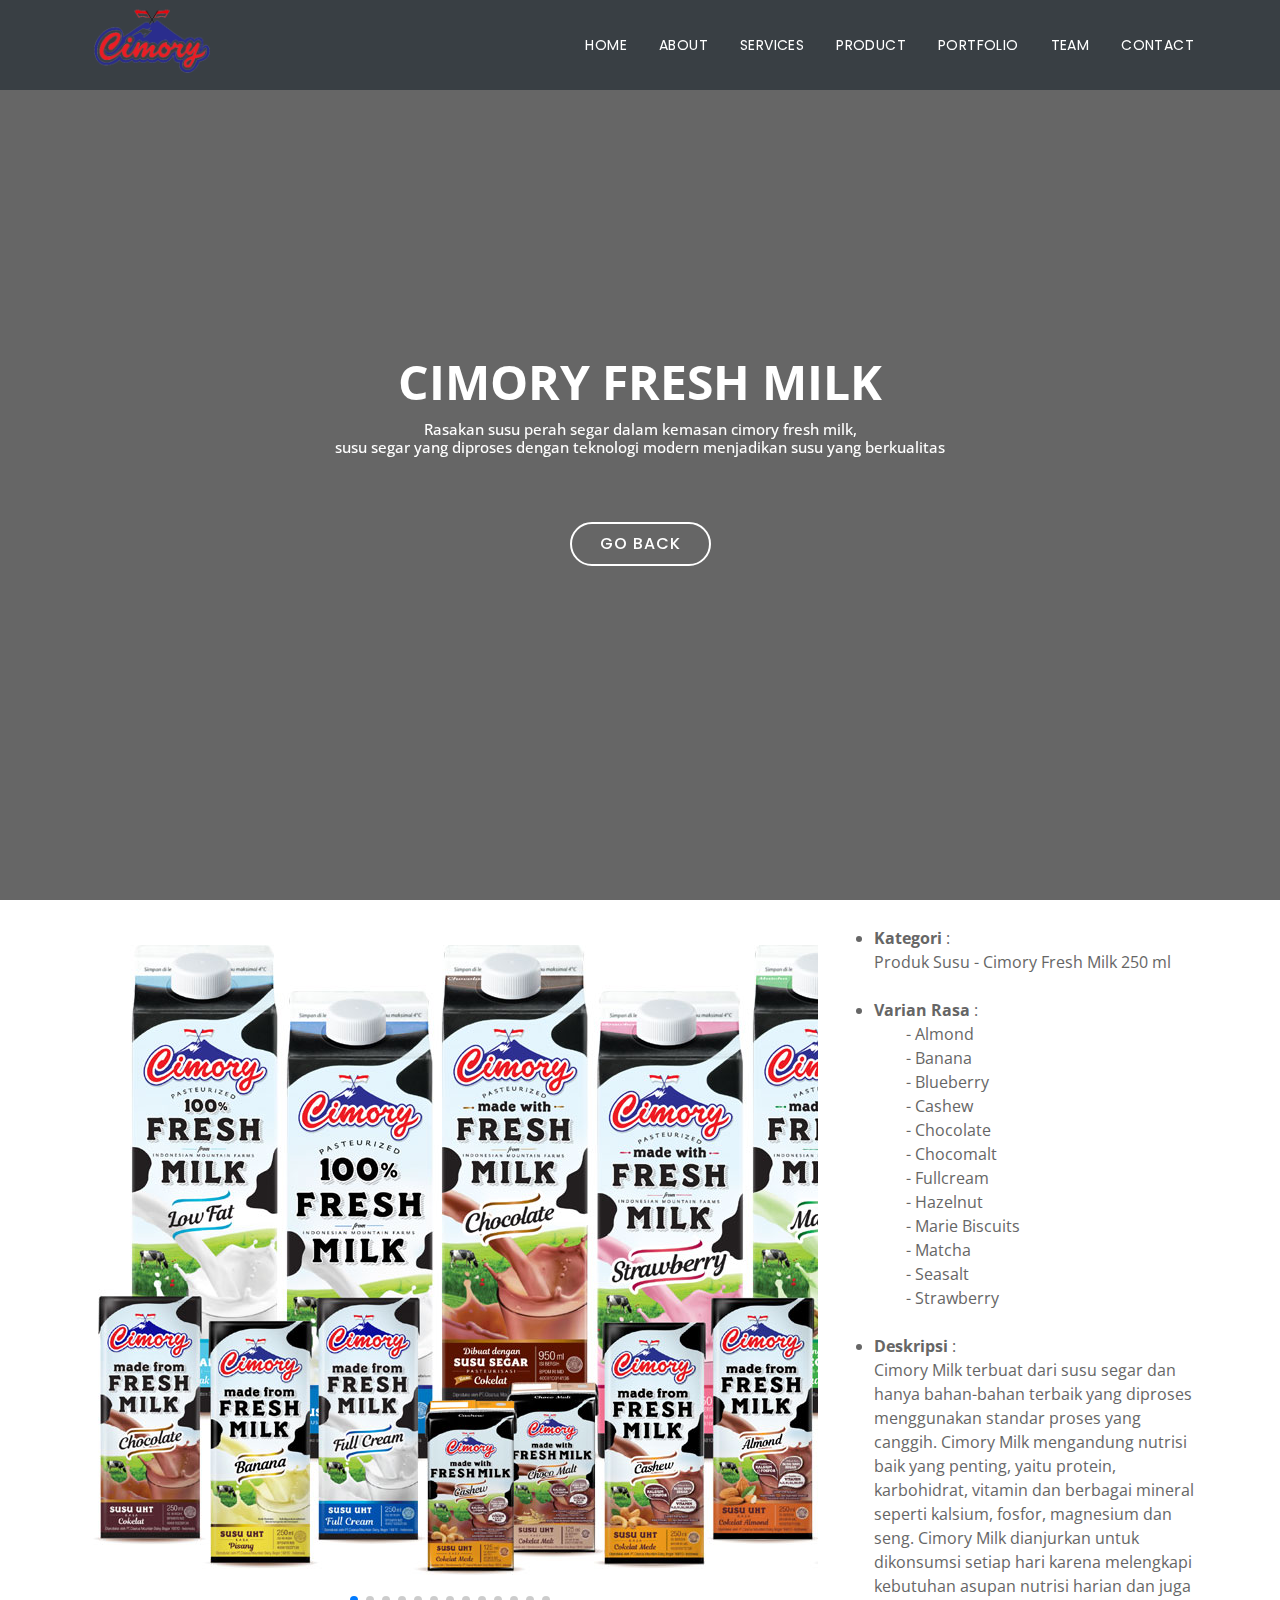
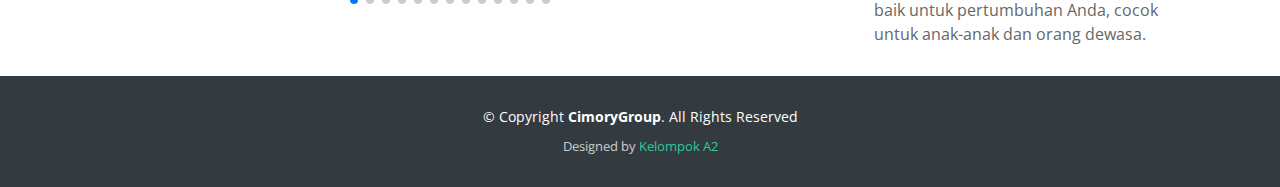
<file: portfolio-details.html>
<!DOCTYPE html>
<html lang="en">

<head>
  <meta charset="utf-8">
  <meta content="width=device-width, initial-scale=1.0" name="viewport">

  <title>Portofolio Details Products</title>
  <meta content="" name="description">
  <meta content="" name="keywords">

  <!-- Favicons -->
  <link href="assets/img/logocimory1.png" rel="icon">
  <link href="assets/img/logocimory1.png" rel="apple-touch-icon">

  <!-- Google Fonts -->
  <link href="https://fonts.googleapis.com/css?family=Open+Sans:300,300i,400,400i,700,700i|Poppins:300,400,500,700" rel="stylesheet">

  <!-- Vendor CSS Files -->
  <link href="assets/vendor/aos/aos.css" rel="stylesheet">
  <link href="assets/vendor/bootstrap/css/bootstrap.min.css" rel="stylesheet">
  <link href="assets/vendor/bootstrap-icons/bootstrap-icons.css" rel="stylesheet">
  <link href="assets/vendor/boxicons/css/boxicons.min.css" rel="stylesheet">
  <link href="assets/vendor/glightbox/css/glightbox.min.css" rel="stylesheet">
  <link href="assets/vendor/swiper/swiper-bundle.min.css" rel="stylesheet">

  <!-- Template Main CSS File -->
  <link href="assets/css/style.css" rel="stylesheet">

  <!-- =======================================================
  * Template Name: Regna - v4.9.1
  * Template URL: https://bootstrapmade.com/regna-bootstrap-onepage-template/
  * Author: BootstrapMade.com
  * License: https://bootstrapmade.com/license/
  ======================================================== -->
</head>

<body>

  <!-- ======= Header ======= -->
  <header id="header" class="fixed-top d-flex align-items-center ">
    <div class="container d-flex justify-content-between align-items-center">

      <div id="logo">
        <a href="index.html"><img src="assets/img/logocimory1.png" alt="" image height="140" width="140"></a>
        <!-- Uncomment below if you prefer to use a text logo -->
        <!--<h1><a href="index.html">Regna</a></h1>-->
      </div>

      <nav id="navbar" class="navbar">
        <ul>
          <li><a class="nav-link scrollto " href="index.html">Home</a></li>
          <li><a class="nav-link scrollto" href="#about">About</a></li>
          <li><a class="nav-link scrollto" href="#services">Services</a></li>
          <li><a class="nav-link scrollto" href="index.html">Product</a></li>
          <li><a class="nav-link scrollto active" href="#portfolio-details">Portfolio</a></li>
          <li><a class="nav-link scrollto" href="#team">Team</a></li>
          <!-- <li class="dropdown"><a href="#"><span>Drop Down</span> <i class="bi bi-chevron-down"></i></a>
            <ul>
              <li><a href="#">Drop Down 1</a></li>
              <li class="dropdown"><a href="#"><span>Deep Drop Down</span> <i class="bi bi-chevron-right"></i></a>
                <ul>
                  <li><a href="#">Deep Drop Down 1</a></li>
                  <li><a href="#">Deep Drop Down 2</a></li>
                  <li><a href="#">Deep Drop Down 3</a></li>
                  <li><a href="#">Deep Drop Down 4</a></li>
                  <li><a href="#">Deep Drop Down 5</a></li>
                </ul>
              </li>
              <li><a href="#">Drop Down 2</a></li>
              <li><a href="#">Drop Down 3</a></li>
              <li><a href="#">Drop Down 4</a></li>
            </ul>
          </li> -->
          <li><a class="nav-link scrollto" href="#contact">Contact</a></li>
        </ul>
        <i class="bi bi-list mobile-nav-toggle"></i>
      </nav>
    </div>
  </header><!-- End Header -->

  <main id="main">

    <!-- ======= Hero Section ======= -->
  <section id="hero">
    <div class="hero-container" data-aos="zoom-in" data-aos-delay="100">
      <h1>Cimory Fresh Milk</h1>
      <h5>Rasakan susu perah segar dalam kemasan cimory fresh milk,<br> susu segar yang diproses dengan teknologi modern menjadikan susu yang berkualitas </h5>
      <br>
      <br>
      <a href="#portfolio" class="btn-get-started"
      onclick="goBack()">Go Back</a>
      <script>
          function goBack() {
              window.history.back();
          }
      </script>
    </div>
  
  
  </section><!-- End Hero Section -->

  <main id="main">

   
    <!-- ======= Portfolio Details Section ======= -->
    <section id="portfolio-details" class="portfolio-details1">
      <div class="container">

        <div class="row gy-4">

          <div class="col-lg-8">
            <div class="portfolio-details-slider swiper">
              <div class="swiper-wrapper align-items-center">

                <div class="swiper-slide">
                  <img src="assets/img/product/cimory-fresh-milk.jpg" alt="">
                </div>

                <div class="swiper-slide">
                  <img src="assets/img/portfolio/cfm_almond.jpg" alt="">
                </div>

                <div class="swiper-slide">
                  <img src="assets/img/portfolio/cfm_banana.jpg" alt="">
                </div>

                <div class="swiper-slide">
                  <img src="assets/img/portfolio/cfm_blueberry.jpg" alt="">
                </div>

                <div class="swiper-slide">
                  <img src="assets/img/portfolio/cfm_cashew.jpg" alt="">
                </div>

                <div class="swiper-slide">
                  <img src="assets/img/portfolio/cfm_chocolate.jpg" alt="">
                </div>

                <div class="swiper-slide">
                  <img src="assets/img/portfolio/cfm_chocomalt.jpg" alt="">
                </div>

                <div class="swiper-slide">
                  <img src="assets/img/portfolio/cfm_fullcream.jpg" alt="">
                </div>

                <div class="swiper-slide">
                  <img src="assets/img/portfolio/cfm_hazelnut.jpg" alt="">
                </div>

                <div class="swiper-slide">
                  <img src="assets/img/portfolio/cfm_mariebiscuits.jpg" alt="">
                </div>

                <div class="swiper-slide">
                  <img src="assets/img/portfolio/cfm_matcha.jpg" alt="">
                </div>

                <div class="swiper-slide">
                  <img src="assets/img/portfolio/cfm_seasalt.jpg" alt="">
                </div>

                <div class="swiper-slide">
                  <img src="assets/img/portfolio/cfm_strawberry.jpg" alt="">
                </div>

              </div>
              <div class="swiper-pagination"></div>
            </div>
          </div>

          <div class="col-lg-4">
            <div class="portfolio-info">
              <h3>Project information</h3>
              <ul>
                <li><strong>Kategori </strong> : <br>Produk Susu - Cimory Fresh Milk 250 ml</li><br>
                <li><strong>Varian Rasa </strong> :<br>
                  <ol>- Almond</ol>
                  <ol>- Banana</ol>
                  <ol>- Blueberry</ol>
                  <ol>- Cashew</ol>
                  <ol>- Chocolate</ol>
                  <ol>- Chocomalt</ol>
                  <ol>- Fullcream</ol>
                  <ol>- Hazelnut</ol>
                  <ol>- Marie Biscuits</ol>
                  <ol>- Matcha</ol>
                  <ol>- Seasalt</ol>
                  <ol>- Strawberry</ol>
                </li> <br>
                <li><strong>Deskripsi </strong> : <br>
                  <p>Cimory Milk terbuat dari susu segar dan hanya bahan-bahan terbaik yang diproses menggunakan standar proses yang canggih. Cimory Milk mengandung nutrisi baik yang penting, yaitu protein, karbohidrat, vitamin dan berbagai mineral seperti kalsium, fosfor, magnesium dan seng. Cimory Milk dianjurkan untuk dikonsumsi setiap hari karena melengkapi kebutuhan asupan nutrisi harian dan juga baik untuk pertumbuhan Anda, cocok untuk anak-anak dan orang dewasa.
                  </p>
                </li>
              </ul>
            </div>
          </div>
        </div>

      </div>
    </section><!-- End Portfolio Details Section -->

    
  <!-- ======= Footer ======= -->
  <footer id="footer">
    <div class="footer-top">
      <div class="container">

      </div>
    </div>

    <div class="container">
      <div class="copyright">
        &copy; Copyright <strong>CimoryGroup</strong>. All Rights Reserved
      </div>
      <div class="credits">
        <!--
        All the links in the footer should remain intact.
        You can delete the links only if you purchased the pro version.
        Licensing information: https://bootstrapmade.com/license/
        Purchase the pro version with working PHP/AJAX contact form: https://bootstrapmade.com/buy/?theme=Regna
      -->
        Designed by <a href="https://bootstrapmade.com/">Kelompok A2</a>
      </div>
    </div>
  </footer><!-- End Footer -->

  <a href="#" class="back-to-top d-flex align-items-center justify-content-center"><i class="bi bi-arrow-up-short"></i></a>

  <!-- Vendor JS Files -->
  <script src="assets/vendor/purecounter/purecounter_vanilla.js"></script>
  <script src="assets/vendor/aos/aos.js"></script>
  <script src="assets/vendor/bootstrap/js/bootstrap.bundle.min.js"></script>
  <script src="assets/vendor/glightbox/js/glightbox.min.js"></script>
  <script src="assets/vendor/isotope-layout/isotope.pkgd.min.js"></script>
  <script src="assets/vendor/swiper/swiper-bundle.min.js"></script>
  <script src="assets/vendor/php-email-form/validate.js"></script>

  <!-- Template Main JS File -->
  <script src="assets/js/main.js"></script>

</body>

</html>
</file>
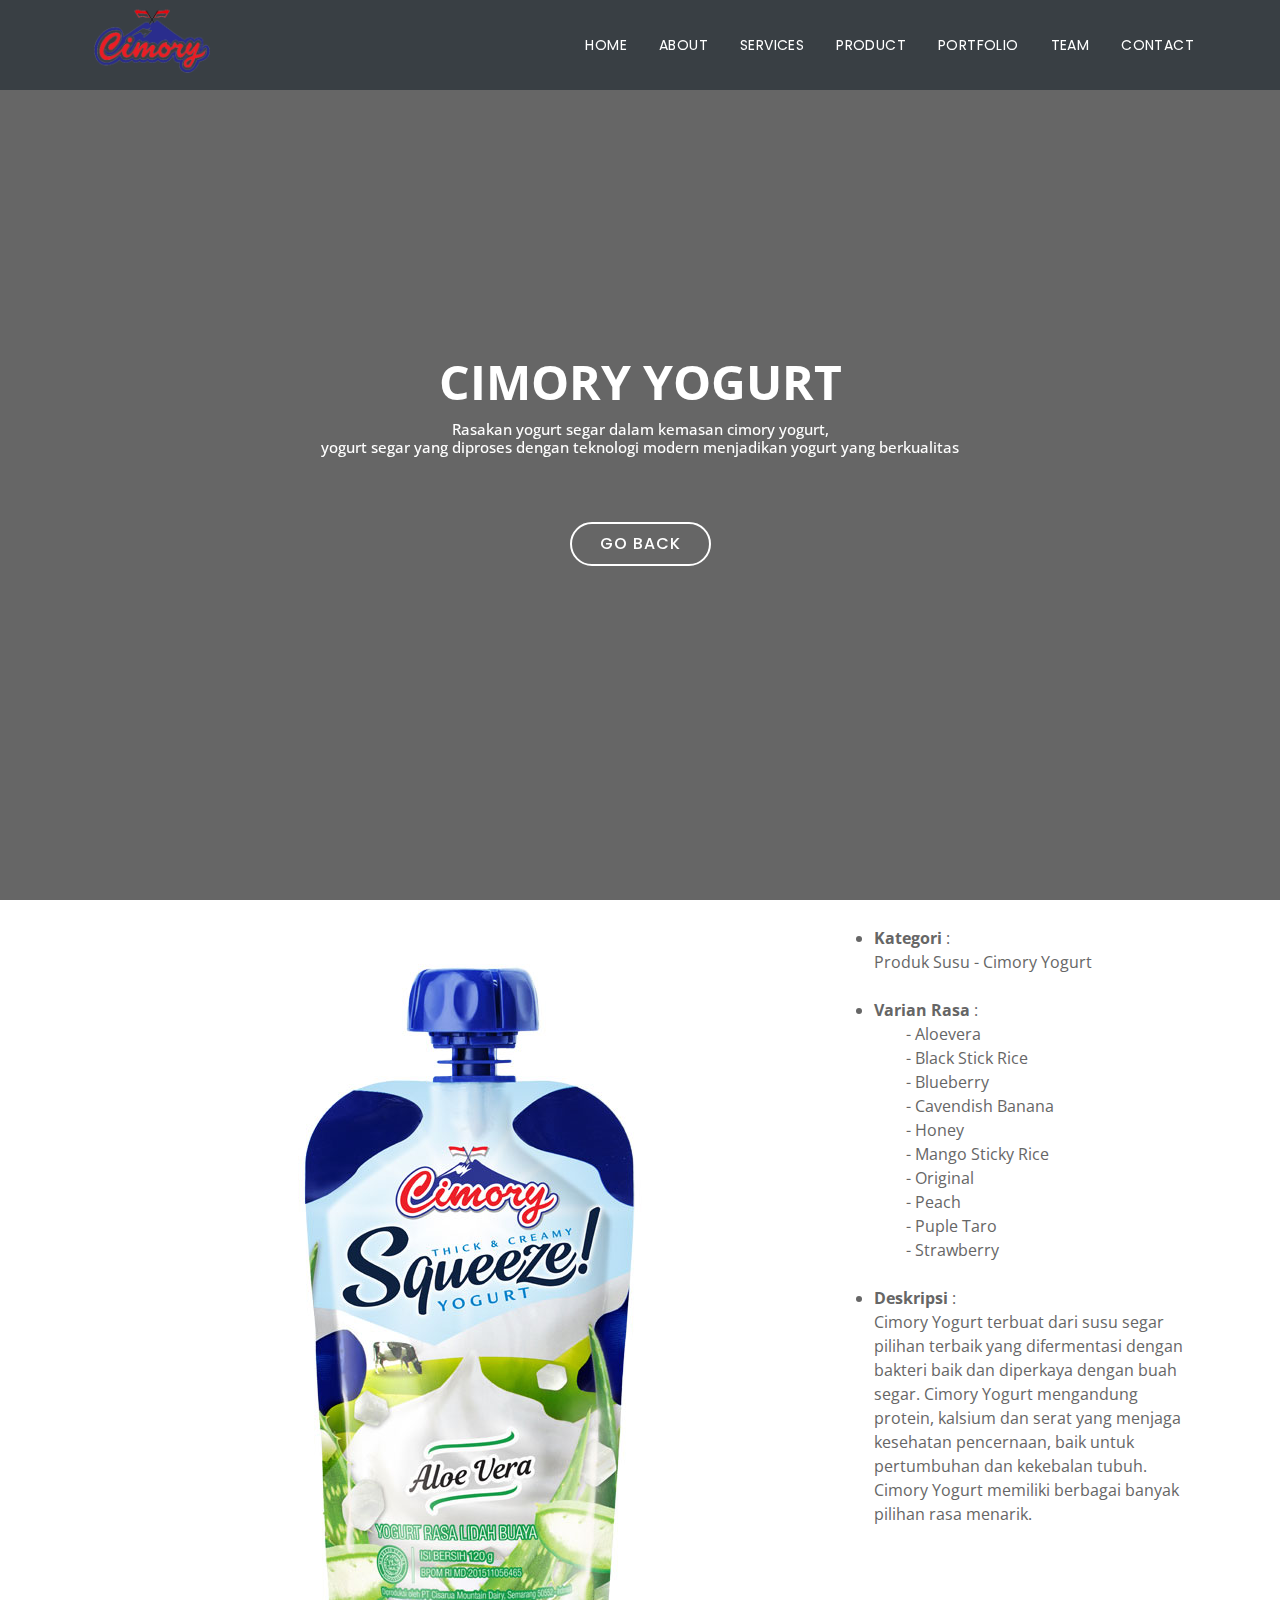
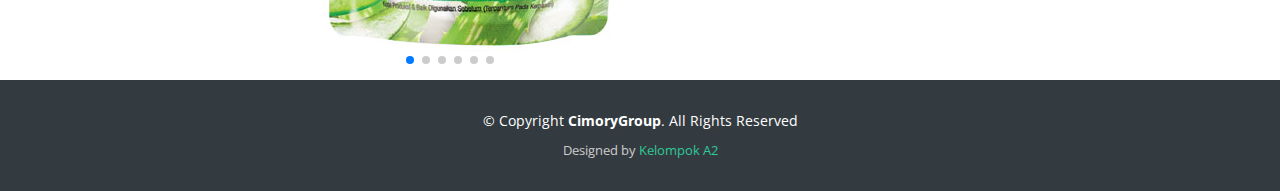
<file: portfolio-details1.html>
<!DOCTYPE html>
<html lang="en">

<head>
  <meta charset="utf-8">
  <meta content="width=device-width, initial-scale=1.0" name="viewport">

  <title>Portofolio Details Products</title>
  <meta content="" name="description">
  <meta content="" name="keywords">

  <!-- Favicons -->
  <link href="assets/img/logocimory1.png" rel="icon">
  <link href="assets/img/logocimory1.png" rel="apple-touch-icon">

  <!-- Google Fonts -->
  <link href="https://fonts.googleapis.com/css?family=Open+Sans:300,300i,400,400i,700,700i|Poppins:300,400,500,700" rel="stylesheet">

  <!-- Vendor CSS Files -->
  <link href="assets/vendor/aos/aos.css" rel="stylesheet">
  <link href="assets/vendor/bootstrap/css/bootstrap.min.css" rel="stylesheet">
  <link href="assets/vendor/bootstrap-icons/bootstrap-icons.css" rel="stylesheet">
  <link href="assets/vendor/boxicons/css/boxicons.min.css" rel="stylesheet">
  <link href="assets/vendor/glightbox/css/glightbox.min.css" rel="stylesheet">
  <link href="assets/vendor/swiper/swiper-bundle.min.css" rel="stylesheet">

  <!-- Template Main CSS File -->
  <link href="assets/css/style.css" rel="stylesheet">

  <!-- =======================================================
  * Template Name: Regna - v4.9.1
  * Template URL: https://bootstrapmade.com/regna-bootstrap-onepage-template/
  * Author: BootstrapMade.com
  * License: https://bootstrapmade.com/license/
  ======================================================== -->
</head>

<body>

  <!-- ======= Header ======= -->
  <header id="header" class="fixed-top d-flex align-items-center ">
    <div class="container d-flex justify-content-between align-items-center">

      <div id="logo">
        <a href="index.html"><img src="assets/img/logocimory1.png" alt="" image height="140" width="140"></a>
        <!-- Uncomment below if you prefer to use a text logo -->
        <!--<h1><a href="index.html">Regna</a></h1>-->
      </div>

      <nav id="navbar" class="navbar">
        <ul>
          <li><a class="nav-link scrollto " href="index.html">Home</a></li>
          <li><a class="nav-link scrollto" href="#about">About</a></li>
          <li><a class="nav-link scrollto" href="#services">Services</a></li>
          <li><a class="nav-link scrollto" href="index.html">Product</a></li>
          <li><a class="nav-link scrollto active" href="#portfolio-details">Portfolio</a></li>
          <li><a class="nav-link scrollto" href="#team">Team</a></li>
          <!-- <li class="dropdown"><a href="#"><span>Drop Down</span> <i class="bi bi-chevron-down"></i></a>
            <ul>
              <li><a href="#">Drop Down 1</a></li>
              <li class="dropdown"><a href="#"><span>Deep Drop Down</span> <i class="bi bi-chevron-right"></i></a>
                <ul>
                  <li><a href="#">Deep Drop Down 1</a></li>
                  <li><a href="#">Deep Drop Down 2</a></li>
                  <li><a href="#">Deep Drop Down 3</a></li>
                  <li><a href="#">Deep Drop Down 4</a></li>
                  <li><a href="#">Deep Drop Down 5</a></li>
                </ul>
              </li>
              <li><a href="#">Drop Down 2</a></li>
              <li><a href="#">Drop Down 3</a></li>
              <li><a href="#">Drop Down 4</a></li>
            </ul>
          </li> -->
          <li><a class="nav-link scrollto" href="#contact">Contact</a></li>
        </ul>
        <i class="bi bi-list mobile-nav-toggle"></i>
      </nav>
    </div>
  </header><!-- End Header -->

  <main id="main">

    <!-- ======= Hero Section ======= -->
  <section id="hero">
    <div class="hero-container" data-aos="zoom-in" data-aos-delay="100">
      <h1>Cimory Yogurt</h1>
      <h5>Rasakan yogurt segar dalam kemasan cimory yogurt,<br> yogurt segar yang diproses dengan teknologi modern menjadikan yogurt yang berkualitas </h5>
      <br>
      <br>
      <a href="#portfolio" class="btn-get-started"
      onclick="goBack()">Go Back</a>
      <script>
          function goBack() {
              window.history.back();
          }
      </script>
    </div>
  </section><!-- End Hero Section -->

  <main id="main">

   
    <!-- ======= Portfolio Details Section ======= -->
    <section id="portfolio-details" class="portfolio-details1">
      <div class="container">

        <div class="row gy-4">

          <div class="col-lg-8">
            <div class="portfolio-details-slider swiper">
              <div class="swiper-wrapper align-items-center">

                <div class="swiper-slide">
                    <img src="assets/img/product/CSQ_Alovera.jpg" alt="">
                  </div>
  
                  <div class="swiper-slide">
                    <img src="assets/img/product/CSQ_Blueberry.jpg" alt="">
                  </div>
  
                  <div class="swiper-slide">
                    <img src="assets/img/product/CSQ_Honey.jpg" alt="">
                  </div>
  
                  <div class="swiper-slide">
                    <img src="assets/img/product/CSQ_Original.jpg" alt="">
                  </div>
  
                  <div class="swiper-slide">
                    <img src="assets/img/product/CSQ_Peach.jpg" alt="">
                  </div>
  
                  <div class="swiper-slide">
                    <img src="assets/img/product/CSQ_Strawberry.jpg" alt="">
                  </div>
              </div>
              <div class="swiper-pagination"></div>
            </div>
          </div>

          <div class="col-lg-4">
            <div class="portfolio-info">
              <h3>Project information</h3>
              <ul>
                <li><strong>Kategori </strong> : <br>Produk Susu - Cimory Yogurt</li><br>
                <li><strong>Varian Rasa </strong> :<br>
                  <ol>- Aloevera</ol>
                  <ol>- Black Stick Rice</ol>
                  <ol>- Blueberry</ol>
                  <ol>- Cavendish Banana</ol>
                  <ol>- Honey</ol>
                  <ol>- Mango Sticky Rice</ol>
                  <ol>- Original</ol>
                  <ol>- Peach</ol>
                  <ol>- Puple Taro</ol>
                  <ol>- Strawberry</ol>
                </li> <br>
                <li><strong>Deskripsi </strong> : <br>
                  <p>Cimory Yogurt terbuat dari susu segar pilihan terbaik yang difermentasi dengan bakteri baik dan diperkaya dengan buah segar. Cimory Yogurt mengandung protein, kalsium dan serat yang menjaga kesehatan pencernaan, baik untuk pertumbuhan dan kekebalan tubuh.  Cimory Yogurt memiliki berbagai banyak pilihan rasa menarik.
                  </p>
                </li>
              </ul>
            </div>
          </div>
        </div>

      </div>
    </section><!-- End Portfolio Details Section -->

    
  <!-- ======= Footer ======= -->
  <footer id="footer">
    <div class="footer-top">
      <div class="container">

      </div>
    </div>

    <div class="container">
      <div class="copyright">
        &copy; Copyright <strong>CimoryGroup</strong>. All Rights Reserved
      </div>
      <div class="credits">
        <!--
        All the links in the footer should remain intact.
        You can delete the links only if you purchased the pro version.
        Licensing information: https://bootstrapmade.com/license/
        Purchase the pro version with working PHP/AJAX contact form: https://bootstrapmade.com/buy/?theme=Regna
      -->
        Designed by <a href="https://bootstrapmade.com/">Kelompok A2</a>
      </div>
    </div>
  </footer><!-- End Footer -->

  <a href="#" class="back-to-top d-flex align-items-center justify-content-center"><i class="bi bi-arrow-up-short"></i></a>

  <!-- Vendor JS Files -->
  <script src="assets/vendor/purecounter/purecounter_vanilla.js"></script>
  <script src="assets/vendor/aos/aos.js"></script>
  <script src="assets/vendor/bootstrap/js/bootstrap.bundle.min.js"></script>
  <script src="assets/vendor/glightbox/js/glightbox.min.js"></script>
  <script src="assets/vendor/isotope-layout/isotope.pkgd.min.js"></script>
  <script src="assets/vendor/swiper/swiper-bundle.min.js"></script>
  <script src="assets/vendor/php-email-form/validate.js"></script>

  <!-- Template Main JS File -->
  <script src="assets/js/main.js"></script>

</body>

</html>
</file>
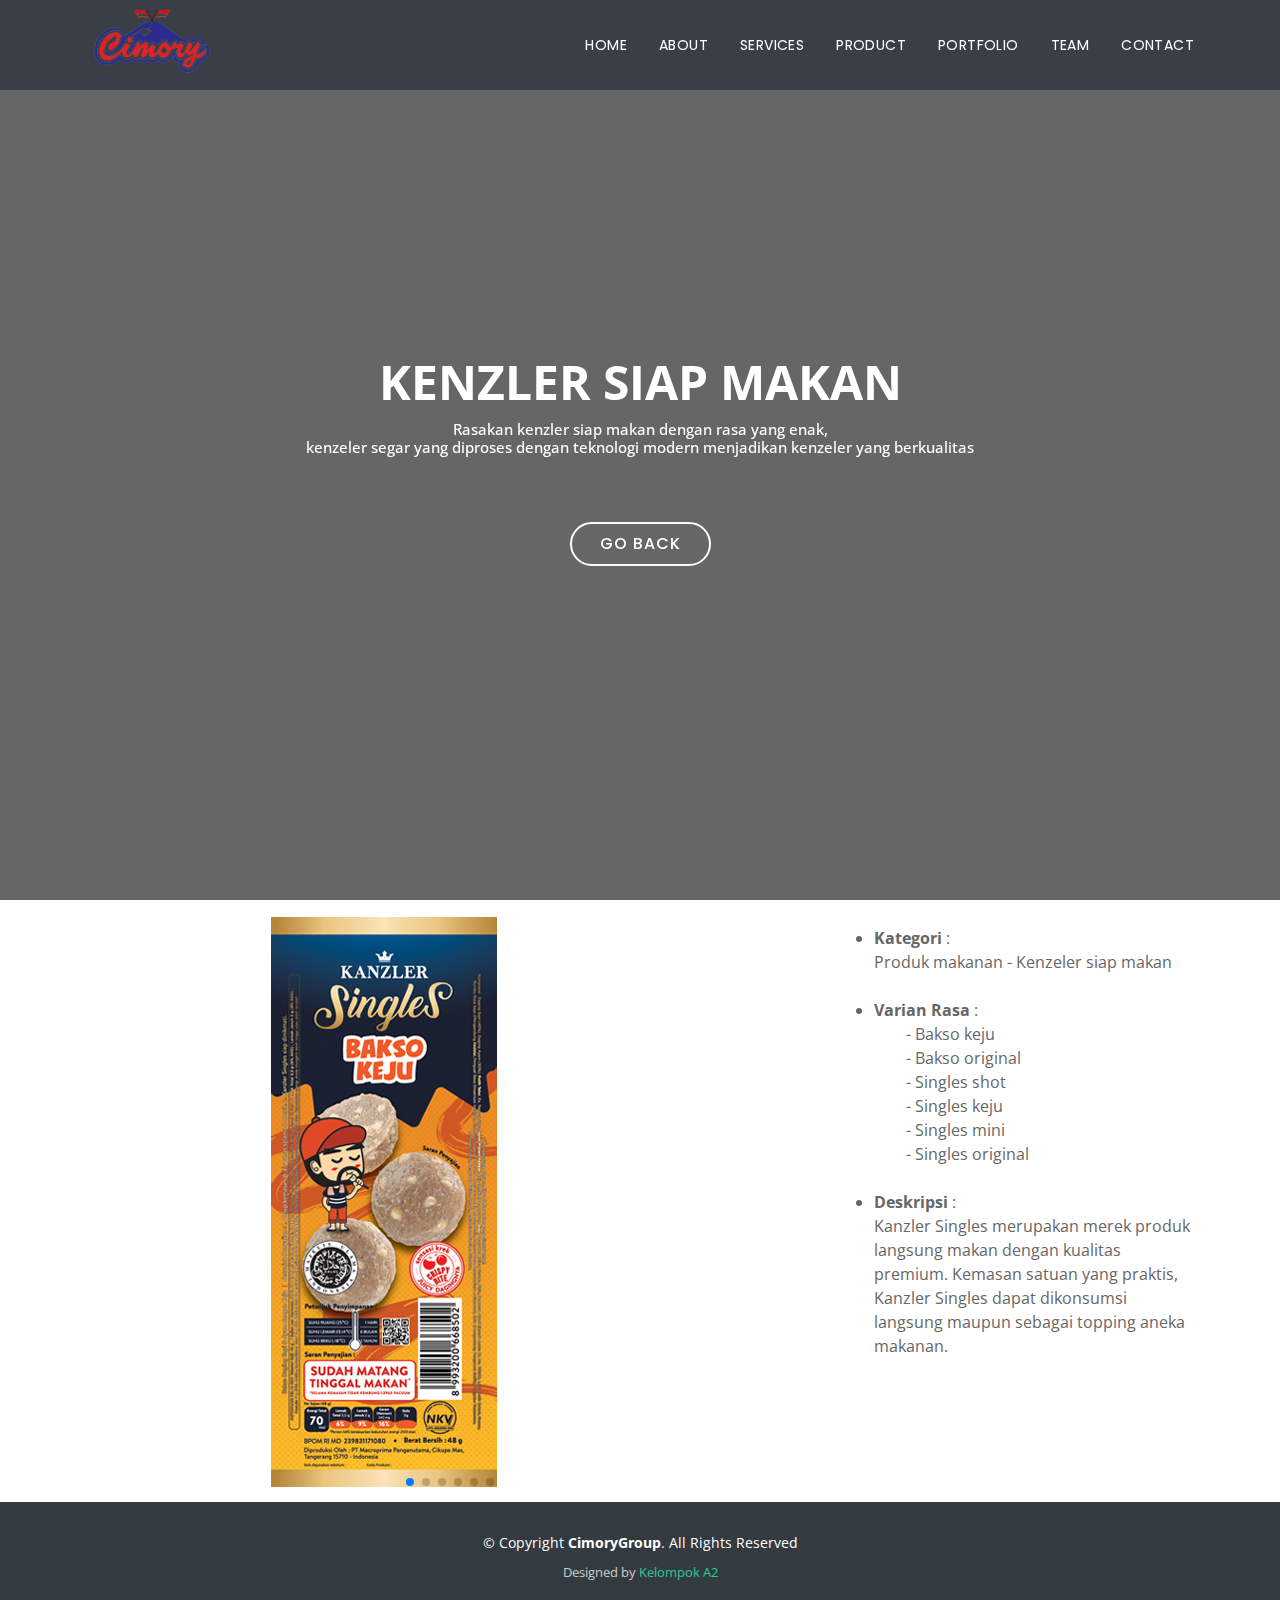
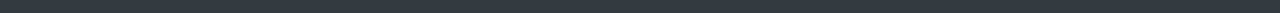
<file: portfolio-details2.html>
<!DOCTYPE html>
<html lang="en">

<head>
  <meta charset="utf-8">
  <meta content="width=device-width, initial-scale=1.0" name="viewport">

  <title>Portofolio Details Products</title>
  <meta content="" name="description">
  <meta content="" name="keywords">

  <!-- Favicons -->
  <link href="assets/img/logocimory1.png" rel="icon">
  <link href="assets/img/logocimory1.png" rel="apple-touch-icon">

  <!-- Google Fonts -->
  <link href="https://fonts.googleapis.com/css?family=Open+Sans:300,300i,400,400i,700,700i|Poppins:300,400,500,700" rel="stylesheet">

  <!-- Vendor CSS Files -->
  <link href="assets/vendor/aos/aos.css" rel="stylesheet">
  <link href="assets/vendor/bootstrap/css/bootstrap.min.css" rel="stylesheet">
  <link href="assets/vendor/bootstrap-icons/bootstrap-icons.css" rel="stylesheet">
  <link href="assets/vendor/boxicons/css/boxicons.min.css" rel="stylesheet">
  <link href="assets/vendor/glightbox/css/glightbox.min.css" rel="stylesheet">
  <link href="assets/vendor/swiper/swiper-bundle.min.css" rel="stylesheet">

  <!-- Template Main CSS File -->
  <link href="assets/css/style.css" rel="stylesheet">

  <!-- =======================================================
  * Template Name: Regna - v4.9.1
  * Template URL: https://bootstrapmade.com/regna-bootstrap-onepage-template/
  * Author: BootstrapMade.com
  * License: https://bootstrapmade.com/license/
  ======================================================== -->
</head>

<body>

  <!-- ======= Header ======= -->
  <header id="header" class="fixed-top d-flex align-items-center ">
    <div class="container d-flex justify-content-between align-items-center">

      <div id="logo">
        <a href="index.html"><img src="assets/img/logocimory1.png" alt="" image height="140" width="140"></a>
        <!-- Uncomment below if you prefer to use a text logo -->
        <!--<h1><a href="index.html">Regna</a></h1>-->
      </div>

      <nav id="navbar" class="navbar">
        <ul>
          <li><a class="nav-link scrollto " href="index.html">Home</a></li>
          <li><a class="nav-link scrollto" href="#about">About</a></li>
          <li><a class="nav-link scrollto" href="#services">Services</a></li>
          <li><a class="nav-link scrollto" href="index.html">Product</a></li>
          <li><a class="nav-link scrollto active" href="#portfolio-details">Portfolio</a></li>
          <li><a class="nav-link scrollto" href="#team">Team</a></li>
          <!-- <li class="dropdown"><a href="#"><span>Drop Down</span> <i class="bi bi-chevron-down"></i></a>
            <ul>
              <li><a href="#">Drop Down 1</a></li>
              <li class="dropdown"><a href="#"><span>Deep Drop Down</span> <i class="bi bi-chevron-right"></i></a>
                <ul>
                  <li><a href="#">Deep Drop Down 1</a></li>
                  <li><a href="#">Deep Drop Down 2</a></li>
                  <li><a href="#">Deep Drop Down 3</a></li>
                  <li><a href="#">Deep Drop Down 4</a></li>
                  <li><a href="#">Deep Drop Down 5</a></li>
                </ul>
              </li>
              <li><a href="#">Drop Down 2</a></li>
              <li><a href="#">Drop Down 3</a></li>
              <li><a href="#">Drop Down 4</a></li>
            </ul>
          </li> -->
          <li><a class="nav-link scrollto" href="#contact">Contact</a></li>
        </ul>
        <i class="bi bi-list mobile-nav-toggle"></i>
      </nav>
    </div>
  </header><!-- End Header -->

  <main id="main">

    <!-- ======= Hero Section ======= -->
  <section id="hero">
    <div class="hero-container" data-aos="zoom-in" data-aos-delay="100">
      <h1>Kenzler Siap Makan</h1>
      <h5>Rasakan kenzler siap makan dengan rasa yang enak,<br> kenzeler segar yang diproses dengan teknologi modern menjadikan kenzeler yang berkualitas </h5>
      <br>
      <br>
      <a href="#portfolio" class="btn-get-started"
      onclick="goBack()">Go Back</a>
      <script>
          function goBack() {
              window.history.back();
          }
      </script>
    </div>
  </section><!-- End Hero Section -->

  <main id="main">

   
    <!-- ======= Portfolio Details Section ======= -->
    <section id="portfolio-details" class="portfolio-details1">
      <div class="container">

        <div class="row gy-4">

          <div class="col-lg-8">
            <div class="portfolio-details-slider swiper">
              <div class="swiper-wrapper align-items-center">

                <div class="swiper-slide">
                  <img src="assets/img/product/makan-baksokeju.png" alt="">
                </div>

                <div class="swiper-slide">
                  <img src="assets/img/product/makan-baksooriginal.png" alt="">
                </div>

                <div class="swiper-slide">
                  <img src="assets/img/product/makan-singleshot.jpg" alt="">
                </div>

                <div class="swiper-slide">
                  <img src="assets/img/product/makan-singleskeju.jpg" alt="">
                </div>

                <div class="swiper-slide">
                  <img src="assets/img/product/makan-singlesmini.jpg" alt="">
                </div>

                <div class="swiper-slide">
                  <img src="assets/img/product/makan-singlesoriginal.jpg" alt="">
                </div>

              </div>
              <div class="swiper-pagination"></div>
            </div>
          </div>

          <div class="col-lg-4">
            <div class="portfolio-info">
              <h3>Project information</h3>
              <ul>
                <li><strong>Kategori </strong> : <br>Produk makanan - Kenzeler siap makan</li><br>
                <li><strong>Varian Rasa </strong> :<br>
                  <ol>- Bakso keju</ol>
                  <ol>- Bakso original</ol>
                  <ol>- Singles shot</ol>
                  <ol>- Singles keju</ol>
                  <ol>- Singles mini</ol>
                  <ol>- Singles original</ol>
                </li> <br>
                <li><strong>Deskripsi </strong> : <br>
                  <p>Kanzler Singles merupakan merek produk langsung makan dengan kualitas premium. Kemasan satuan yang praktis, Kanzler Singles dapat dikonsumsi langsung maupun sebagai topping aneka makanan.
                  </p>
                </li>
              </ul>
            </div>
          </div>
        </div>

      </div>
    </section><!-- End Portfolio Details Section -->

    
  <!-- ======= Footer ======= -->
  <footer id="footer">
    <div class="footer-top">
      <div class="container">

      </div>
    </div>

    <div class="container">
      <div class="copyright">
        &copy; Copyright <strong>CimoryGroup</strong>. All Rights Reserved
      </div>
      <div class="credits">
        <!--
        All the links in the footer should remain intact.
        You can delete the links only if you purchased the pro version.
        Licensing information: https://bootstrapmade.com/license/
        Purchase the pro version with working PHP/AJAX contact form: https://bootstrapmade.com/buy/?theme=Regna
      -->
        Designed by <a href="https://bootstrapmade.com/">Kelompok A2</a>
      </div>
    </div>
  </footer><!-- End Footer -->

  <a href="#" class="back-to-top d-flex align-items-center justify-content-center"><i class="bi bi-arrow-up-short"></i></a>

  <!-- Vendor JS Files -->
  <script src="assets/vendor/purecounter/purecounter_vanilla.js"></script>
  <script src="assets/vendor/aos/aos.js"></script>
  <script src="assets/vendor/bootstrap/js/bootstrap.bundle.min.js"></script>
  <script src="assets/vendor/glightbox/js/glightbox.min.js"></script>
  <script src="assets/vendor/isotope-layout/isotope.pkgd.min.js"></script>
  <script src="assets/vendor/swiper/swiper-bundle.min.js"></script>
  <script src="assets/vendor/php-email-form/validate.js"></script>

  <!-- Template Main JS File -->
  <script src="assets/js/main.js"></script>

</body>

</html>
</file>
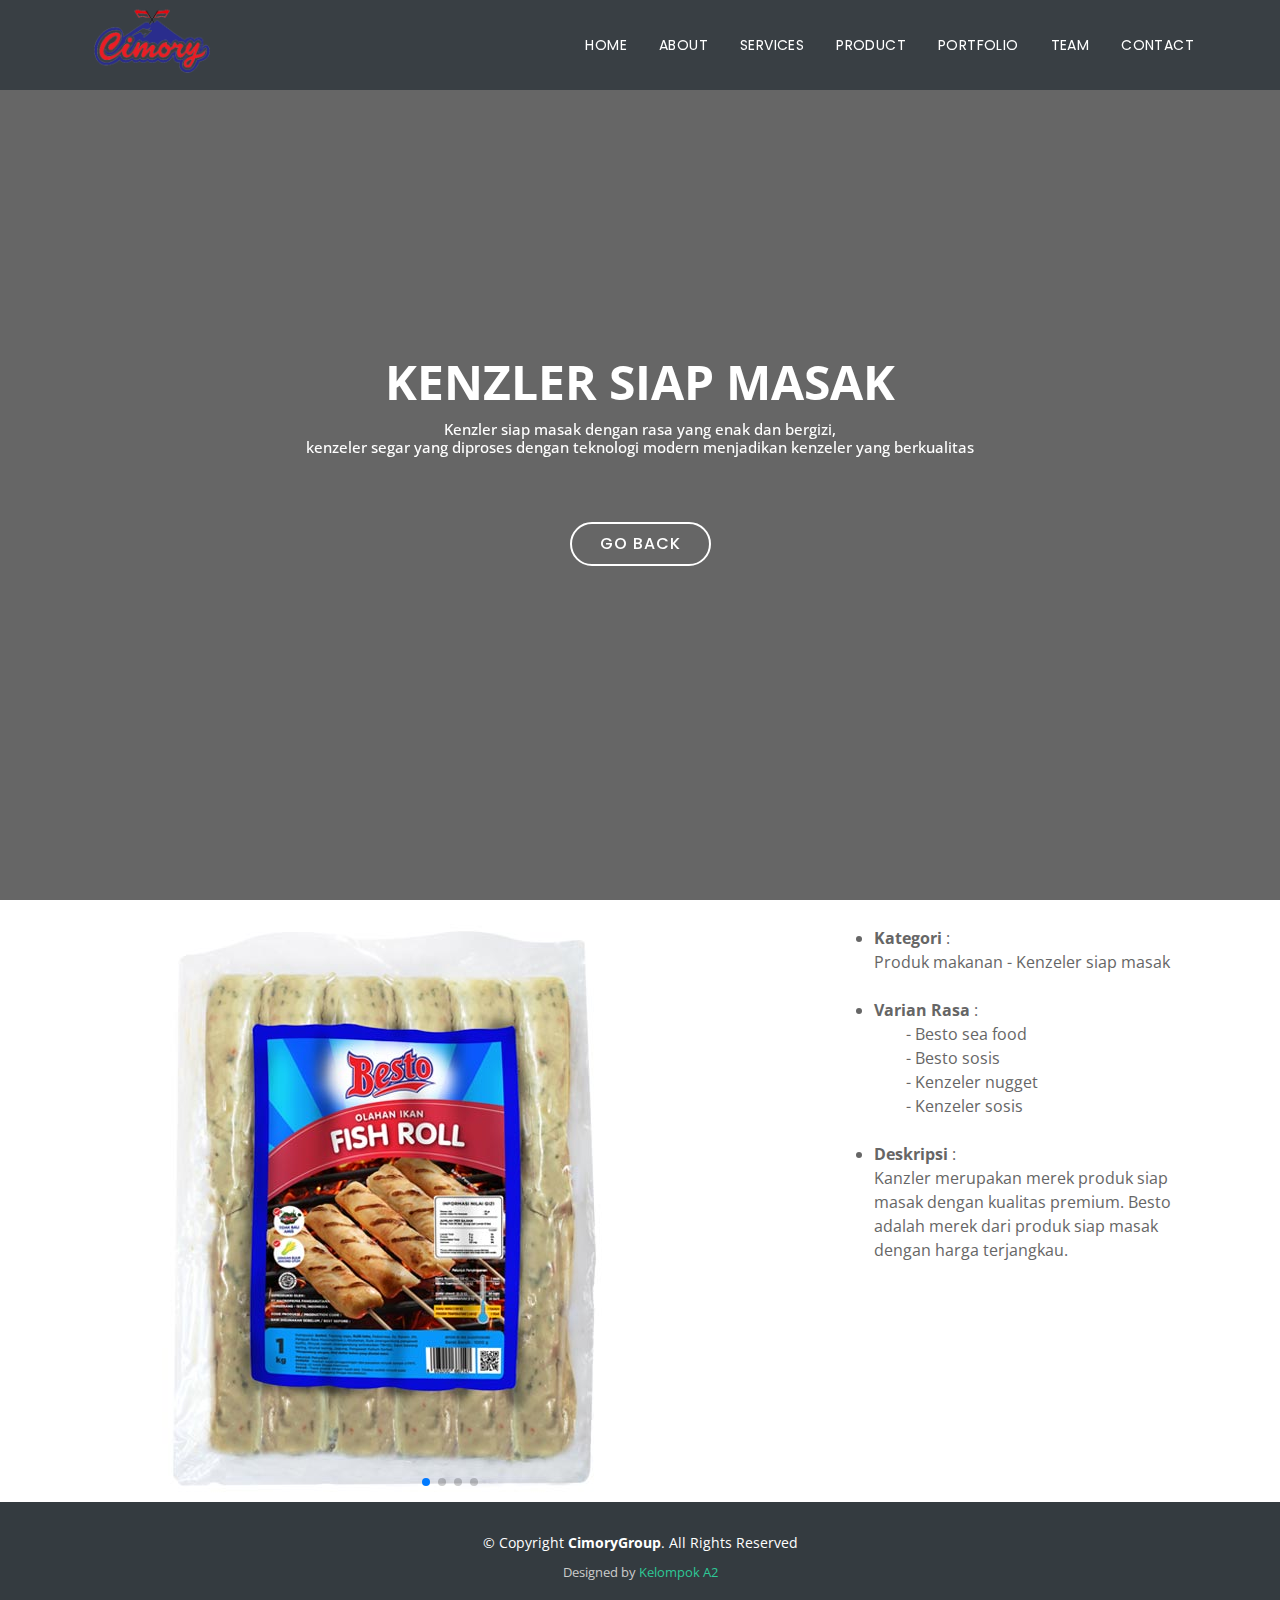
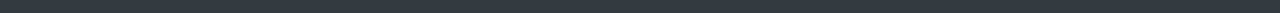
<file: portfolio-details3.html>
<!DOCTYPE html>
<html lang="en">

<head>
  <meta charset="utf-8">
  <meta content="width=device-width, initial-scale=1.0" name="viewport">

  <title>Portofolio Details Products</title>
  <meta content="" name="description">
  <meta content="" name="keywords">

  <!-- Favicons -->
  <link href="assets/img/logocimory1.png" rel="icon">
  <link href="assets/img/logocimory1.png" rel="apple-touch-icon">

  <!-- Google Fonts -->
  <link href="https://fonts.googleapis.com/css?family=Open+Sans:300,300i,400,400i,700,700i|Poppins:300,400,500,700" rel="stylesheet">

  <!-- Vendor CSS Files -->
  <link href="assets/vendor/aos/aos.css" rel="stylesheet">
  <link href="assets/vendor/bootstrap/css/bootstrap.min.css" rel="stylesheet">
  <link href="assets/vendor/bootstrap-icons/bootstrap-icons.css" rel="stylesheet">
  <link href="assets/vendor/boxicons/css/boxicons.min.css" rel="stylesheet">
  <link href="assets/vendor/glightbox/css/glightbox.min.css" rel="stylesheet">
  <link href="assets/vendor/swiper/swiper-bundle.min.css" rel="stylesheet">

  <!-- Template Main CSS File -->
  <link href="assets/css/style.css" rel="stylesheet">

  <!-- =======================================================
  * Template Name: Regna - v4.9.1
  * Template URL: https://bootstrapmade.com/regna-bootstrap-onepage-template/
  * Author: BootstrapMade.com
  * License: https://bootstrapmade.com/license/
  ======================================================== -->
</head>

<body>

  <!-- ======= Header ======= -->
  <header id="header" class="fixed-top d-flex align-items-center ">
    <div class="container d-flex justify-content-between align-items-center">

      <div id="logo">
        <a href="index.html"><img src="assets/img/logocimory1.png" alt="" image height="140" width="140"></a>
        <!-- Uncomment below if you prefer to use a text logo -->
        <!--<h1><a href="index.html">Regna</a></h1>-->
      </div>

      <nav id="navbar" class="navbar">
        <ul>
          <li><a class="nav-link scrollto " href="index.html">Home</a></li>
          <li><a class="nav-link scrollto" href="#about">About</a></li>
          <li><a class="nav-link scrollto" href="#services">Services</a></li>
          <li><a class="nav-link scrollto" href="index.html">Product</a></li>
          <li><a class="nav-link scrollto active" href="#portfolio-details">Portfolio</a></li>
          <li><a class="nav-link scrollto" href="#team">Team</a></li>
          <!-- <li class="dropdown"><a href="#"><span>Drop Down</span> <i class="bi bi-chevron-down"></i></a>
            <ul>
              <li><a href="#">Drop Down 1</a></li>
              <li class="dropdown"><a href="#"><span>Deep Drop Down</span> <i class="bi bi-chevron-right"></i></a>
                <ul>
                  <li><a href="#">Deep Drop Down 1</a></li>
                  <li><a href="#">Deep Drop Down 2</a></li>
                  <li><a href="#">Deep Drop Down 3</a></li>
                  <li><a href="#">Deep Drop Down 4</a></li>
                  <li><a href="#">Deep Drop Down 5</a></li>
                </ul>
              </li>
              <li><a href="#">Drop Down 2</a></li>
              <li><a href="#">Drop Down 3</a></li>
              <li><a href="#">Drop Down 4</a></li>
            </ul>
          </li> -->
          <li><a class="nav-link scrollto" href="#contact">Contact</a></li>
        </ul>
        <i class="bi bi-list mobile-nav-toggle"></i>
      </nav>
    </div>
  </header><!-- End Header -->

  <main id="main">

    <!-- ======= Hero Section ======= -->
  <section id="hero">
    <div class="hero-container" data-aos="zoom-in" data-aos-delay="100">
      <h1>Kenzler Siap Masak</h1>
      <h5>Kenzler siap masak dengan rasa yang enak dan bergizi,<br> kenzeler segar yang diproses dengan teknologi modern menjadikan kenzeler yang berkualitas </h5>
      <br>
      <br>
      <a href="#portfolio" class="btn-get-started"
      onclick="goBack()">Go Back</a>
      <script>
          function goBack() {
              window.history.back();
          }
      </script>
    </div>
  </section><!-- End Hero Section -->

  <main id="main">

   
    <!-- ======= Portfolio Details Section ======= -->
    <section id="portfolio-details" class="portfolio-details1">
      <div class="container">

        <div class="row gy-4">

          <div class="col-lg-8">
            <div class="portfolio-details-slider swiper">
              <div class="swiper-wrapper align-items-center">

                <div class="swiper-slide">
                  <img src="assets/img/product/masak-bestoseafood.jpg" alt="">
                </div>

                <div class="swiper-slide">
                  <img src="assets/img/product/masak-bestososis.jpg" alt="">
                </div>

                <div class="swiper-slide">
                  <img src="assets/img/product/masak-kenzlernugget.jpg" alt="">
                </div>

                <div class="swiper-slide">
                  <img src="assets/img/product/masak-kenzlersosis.jpg" alt="">
                </div>

              </div>
              <div class="swiper-pagination"></div>
            </div>
          </div>

          <div class="col-lg-4">
            <div class="portfolio-info">
              <h3>Project information</h3>
              <ul>
                <li><strong>Kategori </strong> : <br>Produk makanan - Kenzeler siap masak</li><br>
                <li><strong>Varian Rasa </strong> :<br>
                  <ol>- Besto sea food</ol>
                  <ol>- Besto sosis</ol>
                  <ol>- Kenzeler nugget</ol>
                  <ol>- Kenzeler sosis</ol>
                </li> <br>
                <li><strong>Deskripsi </strong> : <br>
                  <p>Kanzler merupakan merek produk siap masak dengan kualitas premium. Besto adalah merek dari produk siap masak dengan harga terjangkau.
                  </p>
                </li>
              </ul>
            </div>
          </div>
        </div>

      </div>
    </section><!-- End Portfolio Details Section -->

    
  <!-- ======= Footer ======= -->
  <footer id="footer">
    <div class="footer-top">
      <div class="container">

      </div>
    </div>

    <div class="container">
      <div class="copyright">
        &copy; Copyright <strong>CimoryGroup</strong>. All Rights Reserved
      </div>
      <div class="credits">
        <!--
        All the links in the footer should remain intact.
        You can delete the links only if you purchased the pro version.
        Licensing information: https://bootstrapmade.com/license/
        Purchase the pro version with working PHP/AJAX contact form: https://bootstrapmade.com/buy/?theme=Regna
      -->
        Designed by <a href="https://bootstrapmade.com/">Kelompok A2</a>
      </div>
    </div>
  </footer><!-- End Footer -->

  <a href="#" class="back-to-top d-flex align-items-center justify-content-center"><i class="bi bi-arrow-up-short"></i></a>

  <!-- Vendor JS Files -->
  <script src="assets/vendor/purecounter/purecounter_vanilla.js"></script>
  <script src="assets/vendor/aos/aos.js"></script>
  <script src="assets/vendor/bootstrap/js/bootstrap.bundle.min.js"></script>
  <script src="assets/vendor/glightbox/js/glightbox.min.js"></script>
  <script src="assets/vendor/isotope-layout/isotope.pkgd.min.js"></script>
  <script src="assets/vendor/swiper/swiper-bundle.min.js"></script>
  <script src="assets/vendor/php-email-form/validate.js"></script>

  <!-- Template Main JS File -->
  <script src="assets/js/main.js"></script>

</body>

</html>
</file>
<file: assets/css/style.css>
/**
* Template Name: Regna - v4.9.1
* Template URL: https://bootstrapmade.com/regna-bootstrap-onepage-template/
* Author: BootstrapMade.com
* License: https://bootstrapmade.com/license/
*/

/*--------------------------------------------------------------
# General
--------------------------------------------------------------*/
body {
  background: #fff;
  color: #666666;
  font-family: "Open Sans", sans-serif;
}

a {
  color: #2dc997;
  text-decoration: none;
}

a:hover,
a:active,
a:focus {
  color: #2dca98;
  outline: none;
  text-decoration: none;
}

p {
  padding: 0;
  margin: 0 0 30px 0;
}

h1,
h2,
h3,
h4,
h5 {
  color: #fff;
  font-size: 15px;
}
h6 {
  font-family: "Poppins", sans-serif;
  font-weight: 400;
  margin: 0 0 20px 0;
  padding: 0;
}

/*--------------------------------------------------------------
# Back to top button
--------------------------------------------------------------*/
.back-to-top {
  position: fixed;
  visibility: hidden;
  opacity: 0;
  right: 15px;
  bottom: 15px;
  z-index: 996;
  background: #2dc997;
  width: 40px;
  height: 40px;
  border-radius: 4px;
  transition: all 0.4s;
}

.back-to-top i {
  font-size: 28px;
  color: #fff;
  line-height: 0;
}

.back-to-top:hover {
  background: #49d6a9;
  color: #fff;
}

.back-to-top.active {
  visibility: visible;
  opacity: 1;
}

/*--------------------------------------------------------------
# Disable AOS delay on mobile
--------------------------------------------------------------*/
@media screen and (max-width: 768px) {
  [data-aos-delay] {
    transition-delay: 0 !important;
  }
}

/*--------------------------------------------------------------
# Header
--------------------------------------------------------------*/
#header {
  height: 90px;
  transition: all 0.5s;
  z-index: 997;
  background: rgba(52, 59, 64, 0.9);
}

#header #logo h1 {
  font-size: 32px;
  margin: 0;
  line-height: 1;
  font-family: "Poppins", sans-serif;
  font-weight: 700;
  letter-spacing: 3px;
  text-transform: uppercase;
}

#header #logo h1 a,
#header #logo h1 a:hover {
  color: #fff;
}

#header #logo img {
  padding: 0;
  margin: 0;
}

#header.header-transparent {
  background: transparent;
}

#header.header-scrolled {
  background: rgba(52, 59, 64, 0.9);
  height: 70px;
  transition: all 0.5s;
}

.scrolled-offset {
  margin-top: 70px;
}

/*--------------------------------------------------------------
# Navigation Menu
--------------------------------------------------------------*/
/**
* Desktop Navigation 
*/
.navbar {
  padding: 0;
}

.navbar ul {
  margin: 0;
  padding: 0;
  display: flex;
  list-style: none;
  align-items: center;
}

.navbar li {
  position: relative;
}

.navbar>ul>li {
  white-space: nowrap;
  padding: 10px 0 10px 24px;
}

.navbar a,
.navbar a:focus {
  display: flex;
  align-items: center;
  justify-content: space-between;
  font-family: "Poppins", sans-serif;
  color: #fff;
  font-size: 14px;
  padding: 0 4px;
  white-space: nowrap;
  transition: 0.3s;
  letter-spacing: 0.4px;
  position: relative;
  text-transform: uppercase;
}

.navbar a i,
.navbar a:focus i {
  font-size: 12px;
  line-height: 0;
  margin-left: 5px;
}

.navbar>ul>li>a:before {
  content: "";
  position: absolute;
  width: 100%;
  height: 2px;
  bottom: -6px;
  left: 0;
  background-color: #2dc997;
  visibility: hidden;
  transform: scaleX(0);
  transition: all 0.3s ease-in-out 0s;
}

.navbar a:hover:before,
.navbar li:hover>a:before,
.navbar .active:before {
  visibility: visible;
  transform: scaleX(1);
}

.navbar a:hover,
.navbar .active,
.navbar .active:focus,
.navbar li:hover>a {
  color: #fff;
}

.navbar .dropdown ul {
  display: block;
  position: absolute;
  left: 24px;
  top: calc(100% + 30px);
  margin: 0;
  padding: 10px 0;
  z-index: 99;
  opacity: 0;
  visibility: hidden;
  background: #fff;
  box-shadow: 0px 0px 30px rgba(127, 137, 161, 0.25);
  transition: 0.3s;
}

.navbar .dropdown ul li {
  min-width: 200px;
}

.navbar .dropdown ul a {
  padding: 10px 20px;
  font-size: 14px;
  text-transform: none;
  color: #666666;
}

.navbar .dropdown ul a i {
  font-size: 12px;
}

.navbar .dropdown ul a:hover,
.navbar .dropdown ul .active:hover,
.navbar .dropdown ul li:hover>a {
  color: #2dc997;
}

.navbar .dropdown:hover>ul {
  opacity: 1;
  top: 100%;
  visibility: visible;
}

.navbar .dropdown .dropdown ul {
  top: 0;
  left: calc(100% - 30px);
  visibility: hidden;
}

.navbar .dropdown .dropdown:hover>ul {
  opacity: 1;
  top: 0;
  left: 100%;
  visibility: visible;
}

@media (max-width: 1366px) {
  .navbar .dropdown .dropdown ul {
    left: -90%;
  }

  .navbar .dropdown .dropdown:hover>ul {
    left: -100%;
  }
}

/**
* Mobile Navigation 
*/
.mobile-nav-toggle {
  color: #fff;
  font-size: 28px;
  cursor: pointer;
  display: none;
  line-height: 0;
  transition: 0.5s;
}

@media (max-width: 991px) {
  .mobile-nav-toggle {
    display: block;
  }

  .navbar ul {
    display: none;
  }
}

.navbar-mobile {
  position: fixed;
  overflow: hidden;
  top: 0;
  right: 0;
  left: 0;
  bottom: 0;
  background: rgba(77, 77, 77, 0.9);
  transition: 0.3s;
  z-index: 999;
}

.navbar-mobile .mobile-nav-toggle {
  position: absolute;
  top: 15px;
  right: 15px;
}

.navbar-mobile ul {
  display: block;
  position: absolute;
  top: 55px;
  right: 15px;
  bottom: 15px;
  left: 15px;
  padding: 10px 0;
  background-color: #fff;
  overflow-y: auto;
  transition: 0.3s;
}

.navbar-mobile>ul>li {
  padding: 0;
}

.navbar-mobile a:hover:before,
.navbar-mobile li:hover>a:before,
.navbar-mobile .active:before {
  visibility: hidden;
}

.navbar-mobile a,
.navbar-mobile a:focus {
  padding: 10px 20px;
  font-size: 15px;
  color: #666666;
}

.navbar-mobile a:hover,
.navbar-mobile .active,
.navbar-mobile li:hover>a {
  color: #2dc997;
}

.navbar-mobile .getstarted,
.navbar-mobile .getstarted:focus {
  margin: 15px;
}

.navbar-mobile .dropdown ul {
  position: static;
  display: none;
  margin: 10px 20px;
  padding: 10px 0;
  z-index: 99;
  opacity: 1;
  visibility: visible;
  background: #fff;
  box-shadow: 0px 0px 30px rgba(127, 137, 161, 0.25);
}

.navbar-mobile .dropdown ul li {
  min-width: 200px;
}

.navbar-mobile .dropdown ul a {
  padding: 10px 20px;
}

.navbar-mobile .dropdown ul a i {
  font-size: 12px;
}

.navbar-mobile .dropdown ul a:hover,
.navbar-mobile .dropdown ul .active:hover,
.navbar-mobile .dropdown ul li:hover>a {
  color: #2dc997;
}

.navbar-mobile .dropdown>.dropdown-active {
  display: block;
}

/*--------------------------------------------------------------
# Hero Section
--------------------------------------------------------------*/
#hero {
  width: 100%;
  height: 100vh;
  background: url(https://ik.imagekit.io/tk6ir0e7mng/uploads/2021/11/1636544599928.jpeg) top center;
  background-size: cover;
  position: relative;
}

@media (min-width: 1024px) {
  #hero {
    background-attachment: fixed;
  }
}

#hero:before {
  content: "";
  background: rgba(0, 0, 0, 0.6);
  position: absolute;
  bottom: 0;
  top: 0;
  left: 0;
  right: 0;
}

#hero .hero-container {
  position: absolute;
  bottom: 0;
  top: 0;
  left: 0;
  right: 0;
  display: flex;
  justify-content: center;
  align-items: center;
  flex-direction: column;
  text-align: center;
}

#hero h1 {
  margin: 30px 0 10px 0;
  font-size: 48px;
  font-weight: 700;
  line-height: 56px;
  text-transform: uppercase;
  color: #fff;
}

@media (max-width: 768px) {
  #hero h1 {
    font-size: 28px;
    line-height: 36px;
  }
}

#hero h2 {
  color: #eee;
  margin-bottom: 50px;
  font-size: 24px;
}

@media (max-width: 768px) {
  #hero h2 {
    font-size: 18px;
    line-height: 24px;
    margin-bottom: 30px;
  }
}

#hero .btn-get-started {
  font-family: "Poppins", sans-serif;
  text-transform: uppercase;
  font-weight: 500;
  font-size: 16px;
  letter-spacing: 1px;
  display: inline-block;
  padding: 8px 28px;
  border-radius: 50px;
  transition: 0.5s;
  margin: 10px;
  border: 2px solid #fff;
  color: #fff;
}

#hero .btn-get-started:hover {
  background: #2dc997;
  border: 2px solid #2dc997;
}

/*--------------------------------------------------------------
# Sections
--------------------------------------------------------------*/
section {
  overflow: hidden;
}

/* Sections Header
--------------------------------*/
.section-header .section-title {
  font-size: 32px;
  color: #111;
  text-transform: uppercase;
  text-align: center;
  font-weight: 700;
  margin-bottom: 5px;
}

.section-header .section-description {
  text-align: center;
  padding-bottom: 40px;
  color: #999;
}

/*--------------------------------------------------------------
# Breadcrumbs
--------------------------------------------------------------*/
.breadcrumbs {
  padding: 20px 0;
  background-color: whitesmoke;
  min-height: 40px;
  margin-top: 92px;
}

.breadcrumbs h2 {
  font-size: 24px;
  font-weight: 300;
  margin: 0;
}

@media (max-width: 992px) {
  .breadcrumbs h2 {
    margin: 0 0 10px 0;
  }
}

.breadcrumbs ol {
  display: flex;
  flex-wrap: wrap;
  list-style: none;
  padding: 0;
  margin: 0;
  font-size: 14px;
}

.breadcrumbs ol li+li {
  padding-left: 10px;
}

.breadcrumbs ol li+li::before {
  display: inline-block;
  padding-right: 10px;
  color: #6c757d;
  content: "/";
}

@media (max-width: 768px) {
  .breadcrumbs .d-flex {
    display: block !important;
  }

  .breadcrumbs ol {
    display: block;
  }

  .breadcrumbs ol li {
    display: inline-block;
  }
}

/* About Us Section
--------------------------------*/
#about {
  background: #fff;
  padding: 80px 0;
}

#about .about-container .background {
  min-height: 300px;
  background: url(https://imgsrv2.voi.id/SKv5PNQ5YwI-7tIhicjU2B7mMUJZzY4mjVDumu9P0cY/auto/1200/675/sm/1/bG9jYWw6Ly8vcHVibGlzaGVycy8xMDU0MzAvMjAyMTExMTgxMDM1LW1haW4ucG5n.jpg) center top no-repeat;
  height: 550px;
  width: 500px;
  margin-bottom: 10px;
}

#about .about-container .content {
  background: #fff;
}

#about .about-container .title {
  color: #333;
  font-weight: 700;
  font-size: 32px;
}

@media (max-width: 768px) {
  #about .about-container .title {
    padding-top: 15px;
  }
}

#about .about-container p {
  line-height: 26px;
}

#about .about-container p:last-child {
  margin-bottom: 0;
}

#about .about-container .icon-box {
  background: #fff;
  background-size: cover;
  padding: 0 0 30px 0;
}

#about .about-container .icon-box .icon {
  float: left;
  background: #fff;
  width: 64px;
  height: 64px;
  display: flex;
  justify-content: center;
  align-items: center;
  flex-direction: column;
  text-align: center;
  border-radius: 50%;
  border: 2px solid #2dc997;
}

#about .about-container .icon-box .icon i {
  color: #2dc997;
  font-size: 24px;
  line-height: 0;
}

#about .about-container .icon-box .title {
  margin-left: 80px;
  font-weight: 500;
  margin-bottom: 5px;
  font-size: 18px;
  text-transform: uppercase;
}

#about .about-container .icon-box .title a {
  color: #111;
}

#about .about-container .icon-box .description {
  margin-left: 80px;
  line-height: 24px;
  font-size: 14px;
}

/* Facts Section
--------------------------------*/
#facts {
  background: #f7f7f7;
  padding: 80px 0 60px 0;
}

#facts .counters span {
  font-size: 48px;
  display: block;
  color: #2dc997;
}

#facts .counters p {
  padding: 0;
  margin: 0 0 20px 0;
  font-family: "Poppins", sans-serif;
  font-size: 14px;
}

/* Services Section
--------------------------------*/
#services {
  background: #fff;
  background-size: cover;
  padding: 80px 0 60px 0;
}

#services .box {
  padding: 50px 20px;
  margin-bottom: 50px;
  text-align: center;
  border: 1px solid #e6e6e6;
  height: 200px;
  position: relative;
  background: #fafafa;
}

#services .icon {
  position: absolute;
  top: -36px;
  left: calc(50% - 36px);
  transition: 0.2s;
  border-radius: 50%;
  border: 6px solid #fff;
  display: flex;
  justify-content: center;
  align-items: center;
  flex-direction: column;
  text-align: center;
  width: 72px;
  height: 72px;
  background: #2dc997;
}

#services .icon a {
  display: inline-block;
}

#services .icon i {
  color: #fff;
  font-size: 24px;
  line-height: 0;
}

#services .box:hover .icon {
  background: #fff;
  border: 2px solid #2dc997;
}

#services .box:hover .icon i {
  color: #2dc997;
}

#services .box:hover .icon a {
  color: #2dc997;
}

#services .title {
  font-weight: 700;
  font-size: 18px;
  margin-bottom: 15px;
  text-transform: uppercase;
}

#services .title a {
  color: #111;
}

#services .description {
  font-size: 14px;
  line-height: 24px;
}

/* Call To Action Section
--------------------------------*/
#call-to-action {
  background: linear-gradient(rgba(0, 0, 0, 0.6), rgba(0, 0, 0, 0.6)), url(../img/call-to-action-bg.jpg) fixed center center;
  background-size: cover;
  padding: 80px 0;
}

@media (max-width: 1024px) {
  #call-to-action {
    background-attachment: scroll;
  }
}

#call-to-action .cta-title {
  color: #fff;
  font-size: 28px;
  font-weight: 700;
}

#call-to-action .cta-text {
  color: #fff;
}

@media (min-width: 769px) {
  #call-to-action .cta-btn-container {
    display: flex;
    align-items: center;
    justify-content: flex-end;
  }
}

#call-to-action .cta-btn {
  font-family: "Poppins", sans-serif;
  text-transform: uppercase;
  font-weight: 500;
  font-size: 16px;
  letter-spacing: 1px;
  display: inline-block;
  padding: 8px 30px;
  border-radius: 50px;
  transition: 0.5s;
  margin: 10px;
  border: 2px solid #fff;
  color: #fff;
}

#call-to-action .cta-btn:hover {
  background: #2dc997;
  border: 2px solid #2dc997;
}

/* Portfolio Section
--------------------------------*/
#portfolio {
  background: #f7f7f7;
  padding: 80px 0;
}

#portfolio #portfolio-flters {
  padding: 0;
  margin: 0 auto 25px auto;
  list-style: none;
  text-align: center;
  border-radius: 50px;
}

#portfolio #portfolio-flters li {
  cursor: pointer;
  display: inline-block;
  padding: 12px 18px 14px 18px;
  font-size: 14px;
  font-weight: 500;
  line-height: 1;
  color: #666666;
  margin: 0 5px 10px 5px;
  transition: all ease-in-out 0.3s;
  background: white;
  border-radius: 4px;
}

#portfolio #portfolio-flters li:hover,
#portfolio #portfolio-flters li.filter-active {
  color: #fff;
  background: #2dc997;
}

#portfolio #portfolio-flters li:last-child {
  margin-right: 0;
}

#portfolio .portfolio-item {
  margin-bottom: 30px;
  overflow: hidden;
}

#portfolio .portfolio-item img {
  position: relative;
  top: 0;
  transition: all 0.6s cubic-bezier(0.645, 0.045, 0.355, 1);
}

#portfolio .portfolio-item .portfolio-info {
  opacity: 0;
  position: absolute;
  left: 12px;
  right: 12px;
  bottom: -50px;
  z-index: 3;
  transition: all ease-in-out 0.3s;
  background: #2dc997;
  padding: 15px 20px;
}

#portfolio .portfolio-item .portfolio-info h4 {
  font-size: 18px;
  color: #fff;
  font-weight: 600;
}

#portfolio .portfolio-item .portfolio-info p {
  color: #fff;
  font-size: 14px;
  margin-bottom: 0;
}

#portfolio .portfolio-item .portfolio-info .preview-link,
#portfolio .portfolio-item .portfolio-info .details-link {
  position: absolute;
  right: 50px;
  font-size: 24px;
  top: calc(50% - 18px);
  color: white;
  transition: ease-in-out 0.3s;
}

#portfolio .portfolio-item .portfolio-info .preview-link:hover,
#portfolio .portfolio-item .portfolio-info .details-link:hover {
  color: #a4ebd4;
}

#portfolio .portfolio-item .portfolio-info .details-link {
  right: 15px;
}

#portfolio .portfolio-item:hover img {
  top: -30px;
}

#portfolio .portfolio-item:hover .portfolio-info {
  opacity: 1;
  bottom: 0;
}

/*--------------------------------------------------------------
# Portfolio Details
--------------------------------------------------------------*/
.portfolio-details {
  padding-top: 40px;
}

.portfolio-details .portfolio-details-slider img {
  width: 100%;
}

.portfolio-details .portfolio-details-slider .swiper-pagination {
  margin-top: 20px;
  position: relative;
}

.portfolio-details .portfolio-details-slider .swiper-pagination .swiper-pagination-bullet {
  width: 12px;
  height: 12px;
  background-color: #fff;
  opacity: 1;
  border: 1px solid #2dc997;
}

.portfolio-details .portfolio-details-slider .swiper-pagination .swiper-pagination-bullet-active {
  background-color: #2dc997;
}

.portfolio-details .portfolio-info {
  padding: 30px;
  box-shadow: 0px 0 30px rgba(102, 102, 102, 0.08);
}

.portfolio-details .portfolio-info h3 {
  font-size: 22px;
  font-weight: 700;
  margin-bottom: 20px;
  padding-bottom: 20px;
  border-bottom: 1px solid #eee;
}

.portfolio-details .portfolio-info ul {
  list-style: none;
  padding: 0;
  font-size: 15px;
}

.portfolio-details .portfolio-info ul li+li {
  margin-top: 10px;
}

.portfolio-details .portfolio-description {
  padding-top: 30px;
}

.portfolio-details .portfolio-description h2 {
  font-size: 26px;
  font-weight: 700;
  margin-bottom: 20px;
}

.portfolio-details .portfolio-description p {
  padding: 0;
}

/* Team Section
--------------------------------*/
#team {
  background: #fff;
  padding: 80px 0 60px 0;
}

#team .member {
  text-align: center;
  margin-bottom: 20px;
}

#team .member .pic {
  margin-bottom: 15px;
  overflow: hidden;
  height: 260px;
}

#team .member .pic img {
  max-width: 100%;
}

#team .member h4 {
  font-weight: 700;
  margin-bottom: 2px;
  font-size: 18px;
}

#team .member span {
  font-style: italic;
  display: block;
  font-size: 13px;
}

#team .member .social {
  margin-top: 15px;
}

#team .member .social a {
  color: #b3b3b3;
}

#team .member .social a:hover {
  color: #2dc997;
}

#team .member .social i {
  font-size: 18px;
  margin: 0 2px;
}

/* Contact Section
--------------------------------*/
#contact {
  background: #f7f7f7;
  padding: 80px 0 40px 0;
}

#contact #google-map {
  height: 300px;
  margin-bottom: 20px;
}

#contact .info {
  color: #333333;
}

#contact .info i {
  font-size: 32px;
  color: #2dc997;
  float: left;
  line-height: 0;
}

#contact .info p {
  padding: 0 0 10px 50px;
  margin-bottom: 20px;
  line-height: 22px;
  font-size: 14px;
}

#contact .info .email p {
  padding-top: 5px;
}

#contact .social-links {
  padding: 20px 0;
}

#contact .social-links a {
  font-size: 18px;
  background: #333;
  color: #fff;
  line-height: 1;
  border-radius: 50%;
  text-align: center;
  width: 36px;
  height: 36px;
  transition: 0.3s;
  display: inline-flex;
  align-items: center;
  justify-content: center;
}

#contact .social-links a i {
  line-height: 0;
}

#contact .social-links a:hover {
  background: #2dc997;
  color: #fff;
}

#contact .php-email-form .error-message {
  display: none;
  color: #fff;
  background: #ed3c0d;
  text-align: left;
  padding: 15px;
  font-weight: 600;
}

#contact .php-email-form .error-message br+br {
  margin-top: 25px;
}

#contact .php-email-form .sent-message {
  display: none;
  color: #fff;
  background: #18d26e;
  text-align: center;
  padding: 15px;
  font-weight: 600;
}

#contact .php-email-form .loading {
  display: none;
  background: #fff;
  text-align: center;
  padding: 15px;
}

#contact .php-email-form .loading:before {
  content: "";
  display: inline-block;
  border-radius: 50%;
  width: 24px;
  height: 24px;
  margin: 0 10px -6px 0;
  border: 3px solid #18d26e;
  border-top-color: #eee;
  -webkit-animation: animate-loading 1s linear infinite;
  animation: animate-loading 1s linear infinite;
}

#contact .php-email-form input,
#contact .php-email-form textarea {
  border-radius: 0;
  box-shadow: none;
  font-size: 14px;
}

#contact .php-email-form input::focus,
#contact .php-email-form textarea::focus {
  background-color: #2dc997;
}

#contact .php-email-form button[type=submit] {
  background: #2dc997;
  border: 0;
  padding: 10px 24px;
  color: #fff;
  transition: 0.4s;
}

#contact .php-email-form button[type=submit]:hover {
  background: #51d8ad;
}

@-webkit-keyframes animate-loading {
  0% {
    transform: rotate(0deg);
  }

  100% {
    transform: rotate(360deg);
  }
}

@keyframes animate-loading {
  0% {
    transform: rotate(0deg);
  }

  100% {
    transform: rotate(360deg);
  }
}

/*--------------------------------------------------------------
# Footer
--------------------------------------------------------------*/
#footer {
  background: #343b40;
  padding: 30px 0;
  color: #fff;
  font-size: 14px;
}

#footer .copyright {
  text-align: center;
}

#footer .credits {
  padding-top: 10px;
  text-align: center;
  font-size: 13px;
  color: #ccc;
}
</file>
